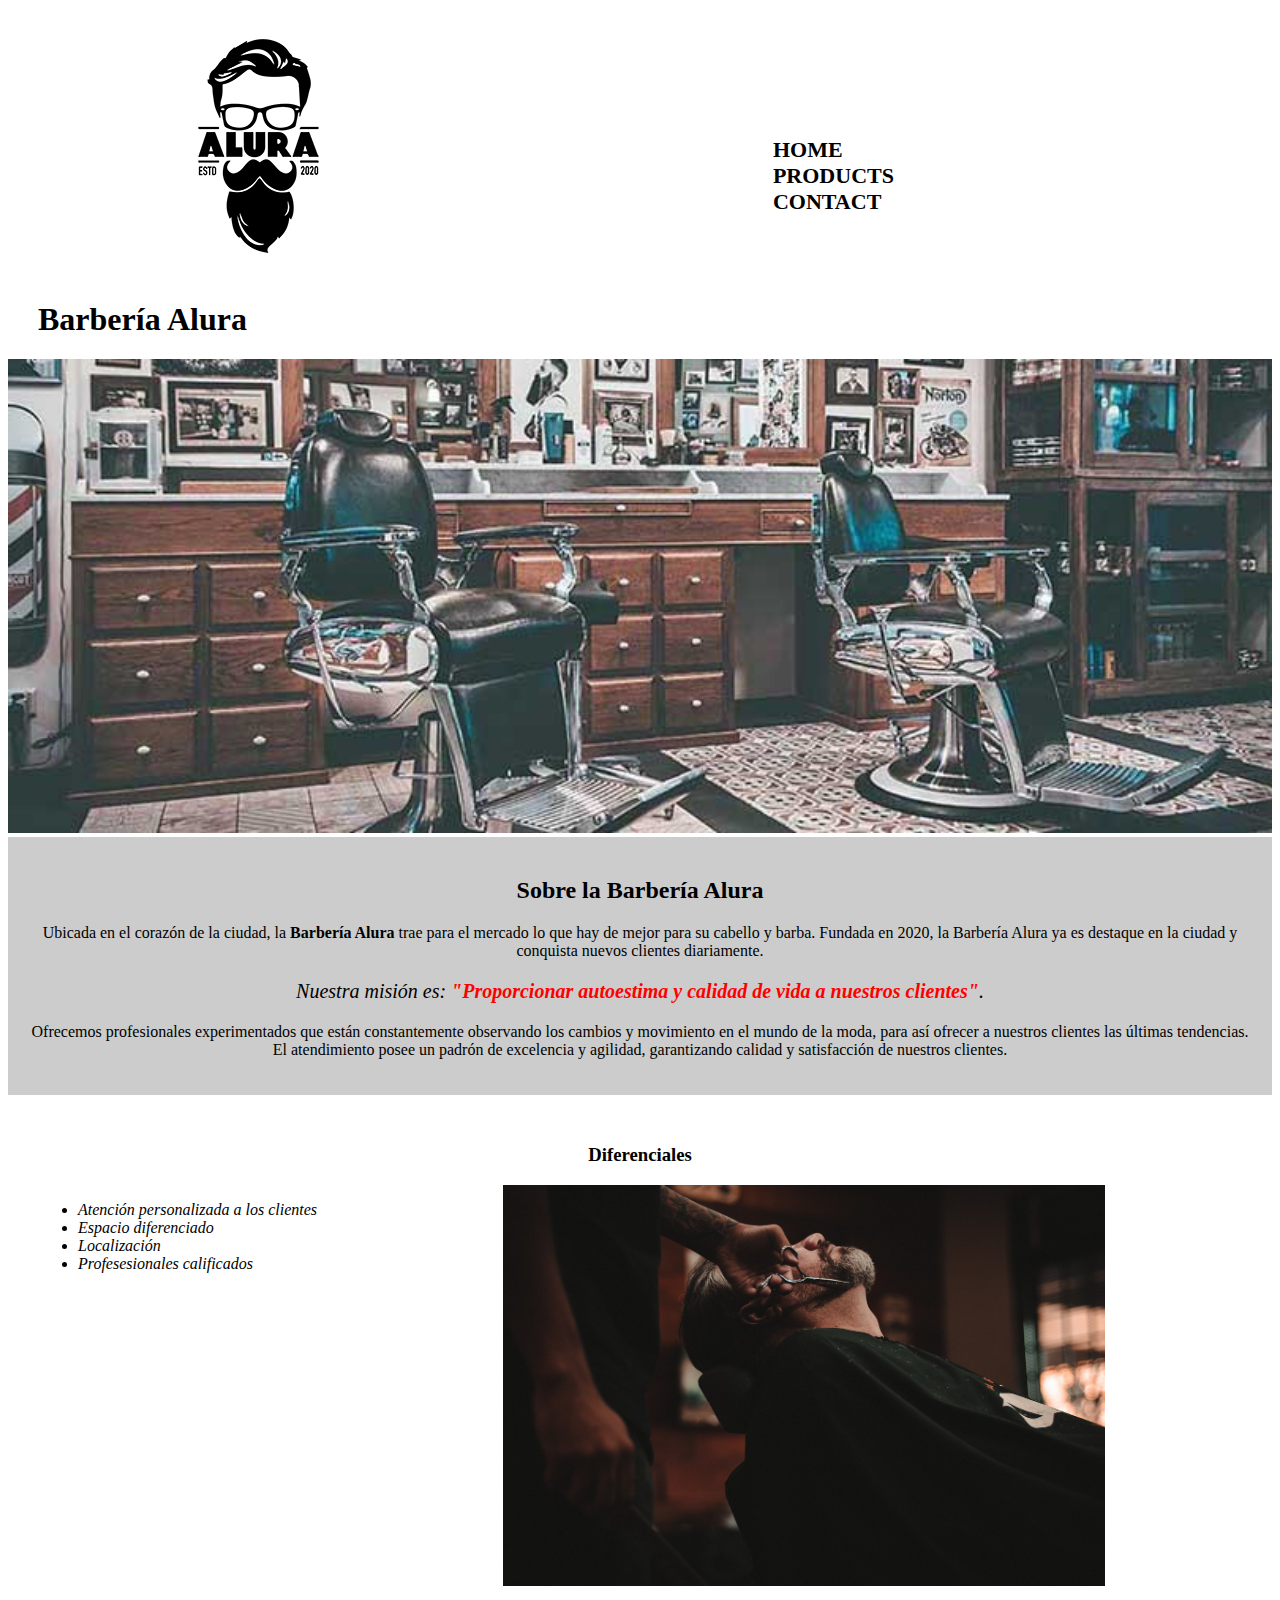
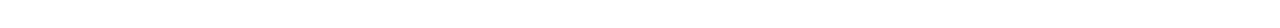
<file: 1759-HTML5 y CSS3 parte2-aula0/index.html>
<!DOCTYPE html>

<html lang="es">
  <head>
    <meta charset="UTF-8" />
    <title>Barbería Alura</title>
    <link rel="stylesheet" href="style.css" />
  </head>

  <body>
    <header>
      <div class="caja">
        <h1><img src="imagenes/logo.png" /></h1>
        <nav>
          <ul>
            <li><a href="index.html">Home</a></li>
            <li><a href="productos.html">Products</a></li>
            <li><a href="index.html">Contact</a></li>
          </ul>
        </nav>
      </div>
      <h1 class="titulo-principal">Barbería Alura</h1>
    </header>

    <img id="banner" src="banner/banner.jpg" />

    <div class="principal">
      <h2 class="titulo-centralizado">Sobre la Barbería Alura</h2>

      <p>
        Ubicada en el corazón de la ciudad, la
        <strong>Barbería Alura</strong> trae para el mercado lo que hay de mejor
        para su cabello y barba. Fundada en 2020, la Barbería Alura ya es
        destaque en la ciudad y conquista nuevos clientes diariamente.
      </p>

      <p id="mision">
        <em
          >Nuestra misión es:
          <strong
            >"Proporcionar autoestima y calidad de vida a nuestros
            clientes"</strong
          >.</em
        >
      </p>

      <p>
        Ofrecemos profesionales experimentados que están constantemente
        observando los cambios y movimiento en el mundo de la moda, para así
        ofrecer a nuestros clientes las últimas tendencias. El atendimiento
        posee un padrón de excelencia y agilidad, garantizando calidad y
        satisfacción de nuestros clientes.
      </p>
    </div>

    <div class="diferenciales">
      <h3 class="titulo-centralizado">Diferenciales</h3>

      <ul>
        <li class="items">Atención personalizada a los clientes</li>
        <li class="items">Espacio diferenciado</li>
        <li class="items">Localización</li>
        <li class="items">Profesesionales calificados</li>
      </ul>

      <img src="diferenciales/diferenciales.jpg" class="imagenDiferenciales" />
    </div>
  </body>
</html>
</file>
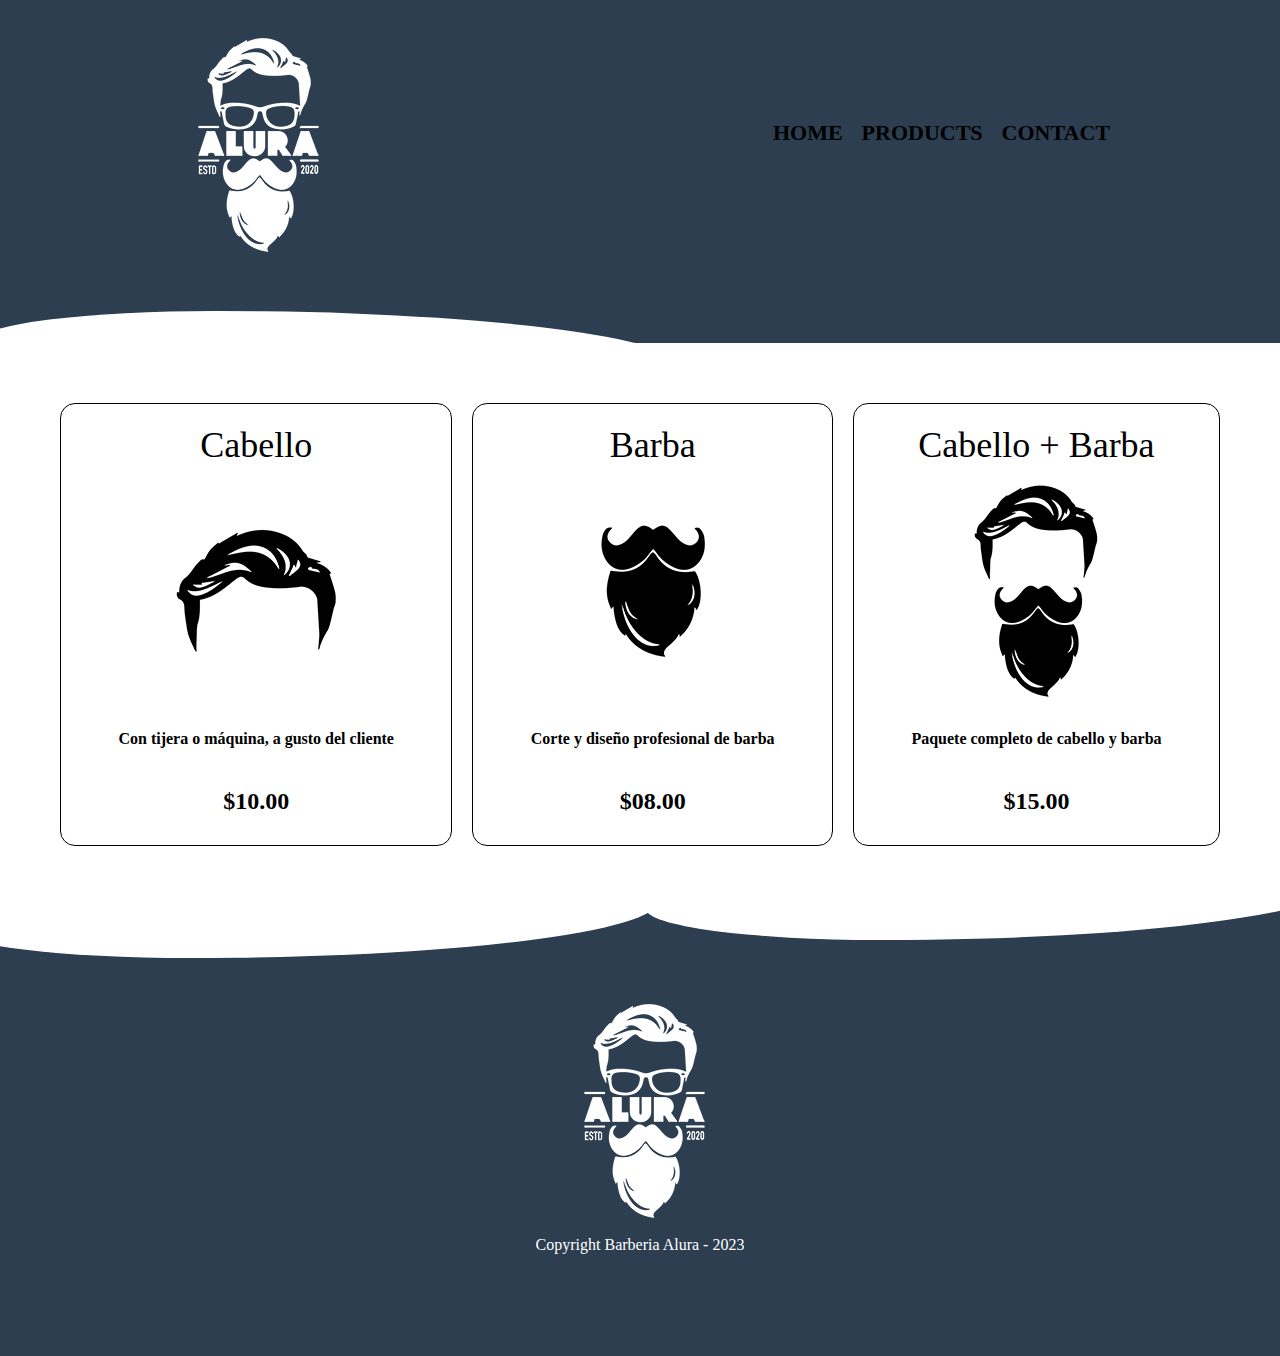
<file: 1759-HTML5 y CSS3 parte2-aula0/productos.html>
<!DOCTYPE html>
<html>
  <head>
    <meta charset="UTF-8" />
    <title>Productos - Barbería Alura</title>
    <link rel="stylesheet" href="style2.css" />
  </head>
  <body>
    <header>
      <div class="caja">
        <h1><img src="imagenes/logo-blanco.png" /></h1>
        <nav>
          <ul>
            <li><a href="index.html">Home</a></li>
            <li><a href="index.html">Products</a></li>
            <li><a href="index.html">Contact</a></li>
          </ul>
        </nav>
      </div>
    </header>
    <section class="container">
      <div class="wave"></div>
    </section>

    <main>
      <div class="cards">
        <div class="card1">
          <div class="title">Cabello</div>
          <img src="imagenes/cabello.jpg" alt="" />
          <p class="description">Con tijera o máquina, a gusto del cliente</p>
          <p class="precio">$10.00</p>
        </div>
        <div class="card2">
          <div class="title">Barba</div>
          <img src="imagenes/barba.jpg" alt="" />
          <p class="description">Corte y diseño profesional de barba</p>
          <p class="precio">$08.00</p>
        </div>
        <div class="card3">
          <div class="title">Cabello + Barba</div>
          <img src="imagenes/cabello+barba.jpg" alt="" />
          <p class="description">Paquete completo de cabello y barba</p>
          <p class="precio">$15.00</p>
        </div>
      </div>
      <section class="container2">
        <div class="wave2"></div>
        <div class="footer">
          <img class="logo-footer" src="imagenes/logo-blanco.png" alt="" />
          <p class="description-footer">Copyright Barberia Alura - 2023</p>
        </div>
      </section>
    </main>
  </body>
</html>
</file>
<file: 1759-HTML5 y CSS3 parte2-aula0/style.css>
.titulo-principal {
  padding-left: 30px;
}
.caja {
  width: 940px;
  position: relative;
  margin: 0 auto;
}
nav {
  position: absolute;
  top: 100px;
  right: 0;
}

nav li {
  /* marca la lista en forma horizontal */
  display: inline;
  /* arriba, abajo, derecha, izquierda */
  margin: 0 0 0 15px;
}

nav a {
  text-transform: uppercase;
  color: #000;
  font-weight: bold;
  font-size: 22px;
  text-decoration: none;
}

nav a:hover {
  color: rgb(240, 176, 13);
  transition: ease-in-out;
  text-decoration: underline;
}

#banner {
  width: 100%;
}

.principal {
  background: #cccccc;
  padding: 20px;
}

.titulo-centralizado {
  text-align: center;
}

p {
  text-align: center;
}

em strong {
  color: red;
}

#mision {
  font-size: 20px;
}

.diferenciales {
  background: #ffffff;
  padding: 30px;
}

.items {
  font-style: italic;
}

ul {
  display: inline-block;
  vertical-align: top;
  width: 20%;
  margin-right: 15%;
}

.imagenDiferenciales {
  width: 50%;
}
</file>
<file: 1759-HTML5 y CSS3 parte2-aula0/style2.css>
:root {
  --main-rounded-radius: 15px;
}

* {
  margin: 0;
  overflow-x: hidden;
}
.body {
  background-color: #fff;
}

header {
  background-color: #2c3e50;
  padding: 20px 0;
}

.caja {
  width: 940px;
  position: relative;
  margin: 0 auto;
}
nav {
  position: absolute;
  top: 100px;
  right: 0;
}

nav li {
  /* marca la lista en forma horizontal */
  display: inline;
  /* arriba, abajo, derecha, izquierda */
  margin: 0 0 0 15px;
}

nav a {
  text-transform: uppercase;
  color: #000;
  font-weight: bold;
  font-size: 22px;
  text-decoration: none;
}

nav a:hover {
  color: #fff;
  transition: ease-in-out;
  text-decoration: underline;
}

.cards {
  margin: 60px;
  display: grid;
  gap: 20px;
  grid-template-areas: "card1 card2 card3";
}

.card1:hover {
  border: 1px solid #efb810;
}
.card2:hover {
  border: 1px solid #efb810;
}
.card3:hover {
  border: 1px solid #efb810;
}

.title {
  padding-top: 20px;
  font-size: 36px;
}

.card1 {
  border: 1px solid #000;
  border-radius: var(--main-rounded-radius);
  text-align: center;
}

.card2 {
  border: 1px solid #000;
  border-radius: var(--main-rounded-radius);
  text-align: center;
}
.card3 {
  border: 1px solid #000;
  border-radius: var(--main-rounded-radius);
  text-align: center;
}

.description {
  font-weight: bold;
  text-align: center;
  padding: 10px;
}

.precio {
  font-weight: bold;
  padding: 30px;
  font-size: 24px;
}

.container {
  position: relative;
  background: #2c3e50;
  height: 5vh;
}

.footer {
  display: grid;
  text-align: center;
  justify-content: center;
  padding-top: 80px;
}

.logo-footer {
  margin-left: 20px;
}

.description-footer {
  color: #fff;
}
.wave {
  position: absolute;
  height: 80px;
  width: 100%;
  background: #2c3e50;
  bottom: 0;
  overflow-y: hidden;
}

.wave::before,
.wave::after {
  content: "";
  display: block;
  position: absolute;
  border-radius: 50% 100%;
}

.wave::before {
  width: 55%;
  height: 100%;
  background-color: #2c3e50;
  right: -1.5%;
  top: 40%;
}
.wave::after {
  width: 55%;
  height: 109%;
  background-color: #fff;
  left: -1.5%;
  top: 60%;
}

.container2 {
  position: relative;
  background: #2c3e50;
  height: 50vh;
}

.wave2 {
  position: absolute;
  height: 86px;
  width: 100%;
  background: #2c3e50;
  top: 0;
}

.wave2::before,
.wave2::after {
  content: "";
  display: block;
  position: absolute;
  border-radius: 100% 50%;
}

.wave2::before {
  width: 55%;
  height: 109%;
  background-color: #fff;
  right: -5.5%;
  bottom: 60%;
}
.wave2::after {
  width: 55%;
  height: 100%;
  background-color: #fff;
  left: -3.5%;
  bottom: 40%;
}

::-webkit-scrollbar {
  width: 10px;
}

::-webkit-scrollbar-track {
  background-color: rgb(253, 253, 253);
}

::-webkit-scrollbar-thumb {
  box-shadow: inset 0 0 6px rgba(253, 151, 7, 0.921);
}

@media (max-width: 969px) {
  .cards {
    grid-template-columns: 1fr;
    grid-template-areas:
      "card1"
      "card2"
      "card3";
  }
}
</file>
